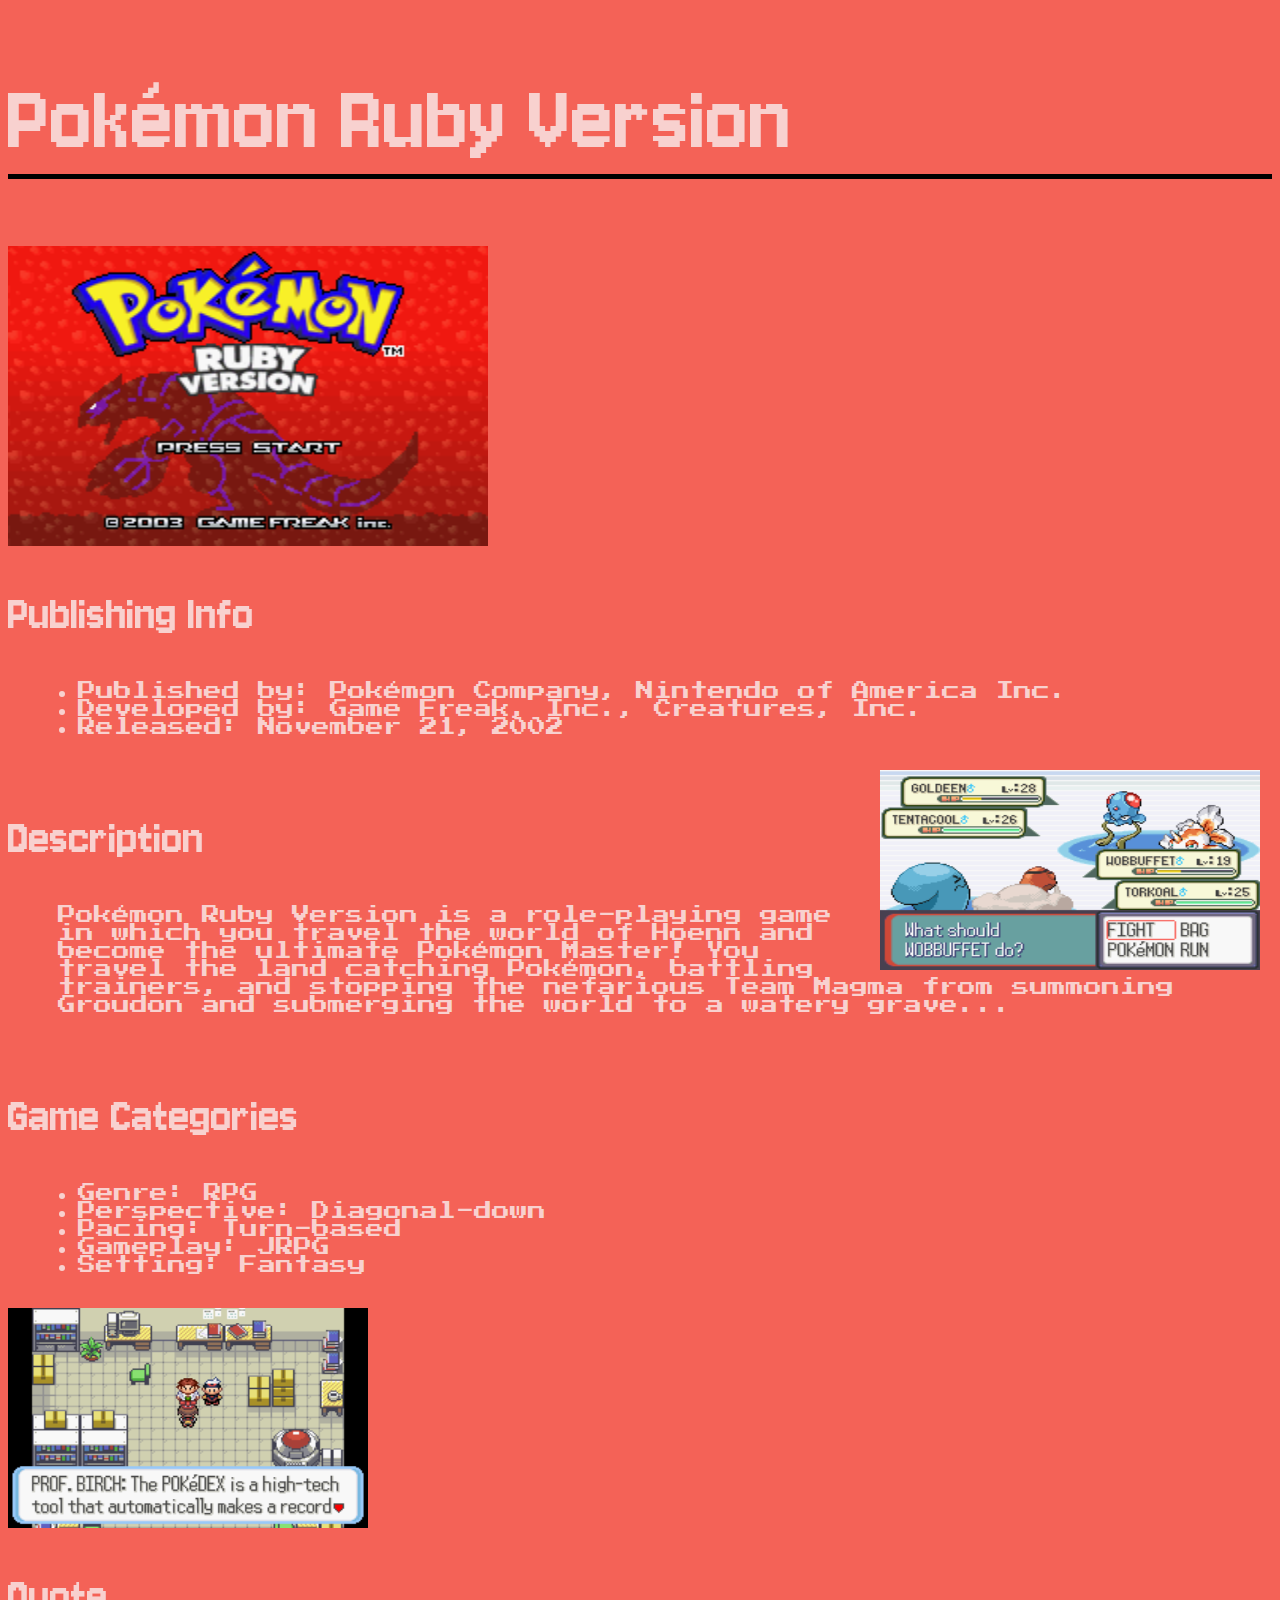
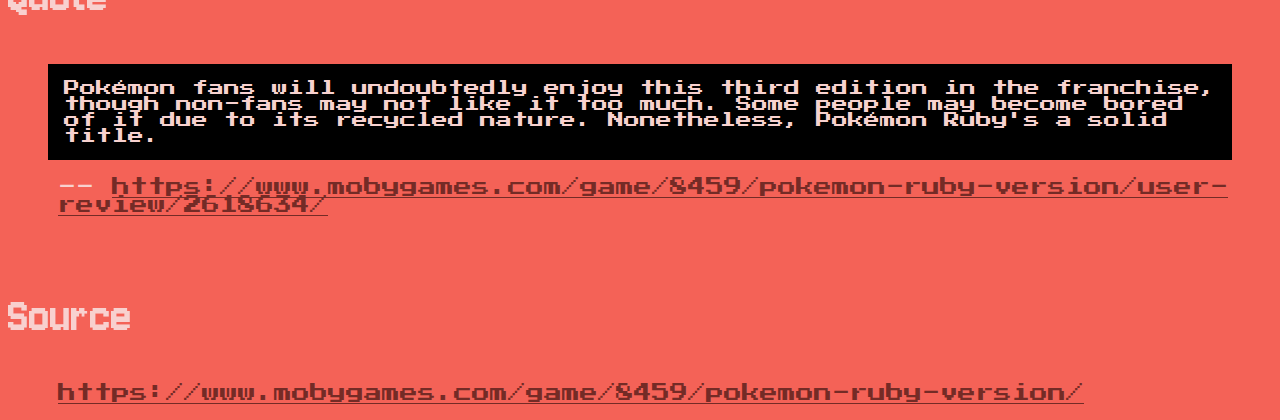
<file: basicGamePage/index.html>
<!DOCTYPE html>

<html lang="en">

    <head>
        <meta charset="utf-8">
        <title>Pokémon Ruby Version</title>

        <link rel="stylesheet" href="styles/basicPageStyle.css">

        <link rel="icon" type="image/png" href="favicon-32x32.png" sizes="32x32">
        <link rel="icon" type="image/png" href="favicon-16x16.png" sizes="16x16">

        <!-- "Pokemon" font -->
        <link href="https://fonts.googleapis.com/css2?family=Press+Start+2P&display=swap" rel="stylesheet">
        <!-- Generic Pixel font -->
        <link href="https://fonts.googleapis.com/css2?family=Jersey+10&display=swap" rel="stylesheet">
    </head>

    <body>
        <header>
        <h1>Pokémon Ruby Version</h1>

        <img src="images/pkmn_ruby_title.png" alt="The title screen to Pokémon Ruby Version" width="480" height="300">
        </header>
        
        <main>
        <h2>Publishing Info</h2>
        
        <ul>
            <li>Published by: Pokémon Company, Nintendo of America Inc.</li>
            <li>Developed by: Game Freak, Inc., Creatures, Inc.</li>
            <li>Released: November 21, 2002</li>
        </ul>
        
        <br>
        
        <img src="images/pkmn_dual_battle.png" alt="The battle screen of the game, featuring two pokémon battling two other pokémon" class="side" width="380" height="200">
        <h2>Description</h2>

        <p>Pokémon Ruby Version is a role-playing game in which you travel the world of Hoenn and become the ultimate Pokémon Master! You travel the land catching Pokémon, battling trainers, and stopping the nefarious Team Magma from summoning Groudon and submerging the world to a watery grave...</p>
        
        <br>

        <h2>Game Categories</h2>
        
        <ul>
            <li title="Role-playing Game">Genre: RPG</li>
            <li>Perspective: Diagonal-down</li>
            <li>Pacing: Turn-based</li>
            <li title="Japanese-style RPG">Gameplay: JRPG</li>
            <li>Setting: Fantasy</li>
        </ul>

        <br>
        <img src="images/pkmn_ruby_dex.png" alt="The player character speaking to Professor Birch about the pokedex" width="360" height="220">
        <br>
        
        <h2>Quote</h2>
        
        <blockquote><i>Pokémon fans will undoubtedly enjoy this third edition in the franchise, though non-fans may not like it too much. Some people may become bored of it due to its recycled nature. Nonetheless, Pokémon Ruby's a solid title.</i></blockquote>
        <p>-- <a href="https://www.mobygames.com/game/8459/pokemon-ruby-version/user-review/2618634/" target="_blank">https://www.mobygames.com/game/8459/pokemon-ruby-version/user-review/2618634/</a></p>
        
        </main>

        <br>

        <div>
            <footer id="uniqueValueOfChoosing">
            
            <h2>Source</h2>
        
            <p>
            <a href="https://www.mobygames.com/game/8459/pokemon-ruby-version/" target="_blank">https://www.mobygames.com/game/8459/pokemon-ruby-version/</a>
            </p>
        
            </footer>
        </div>
    </body>
</html>
</file>
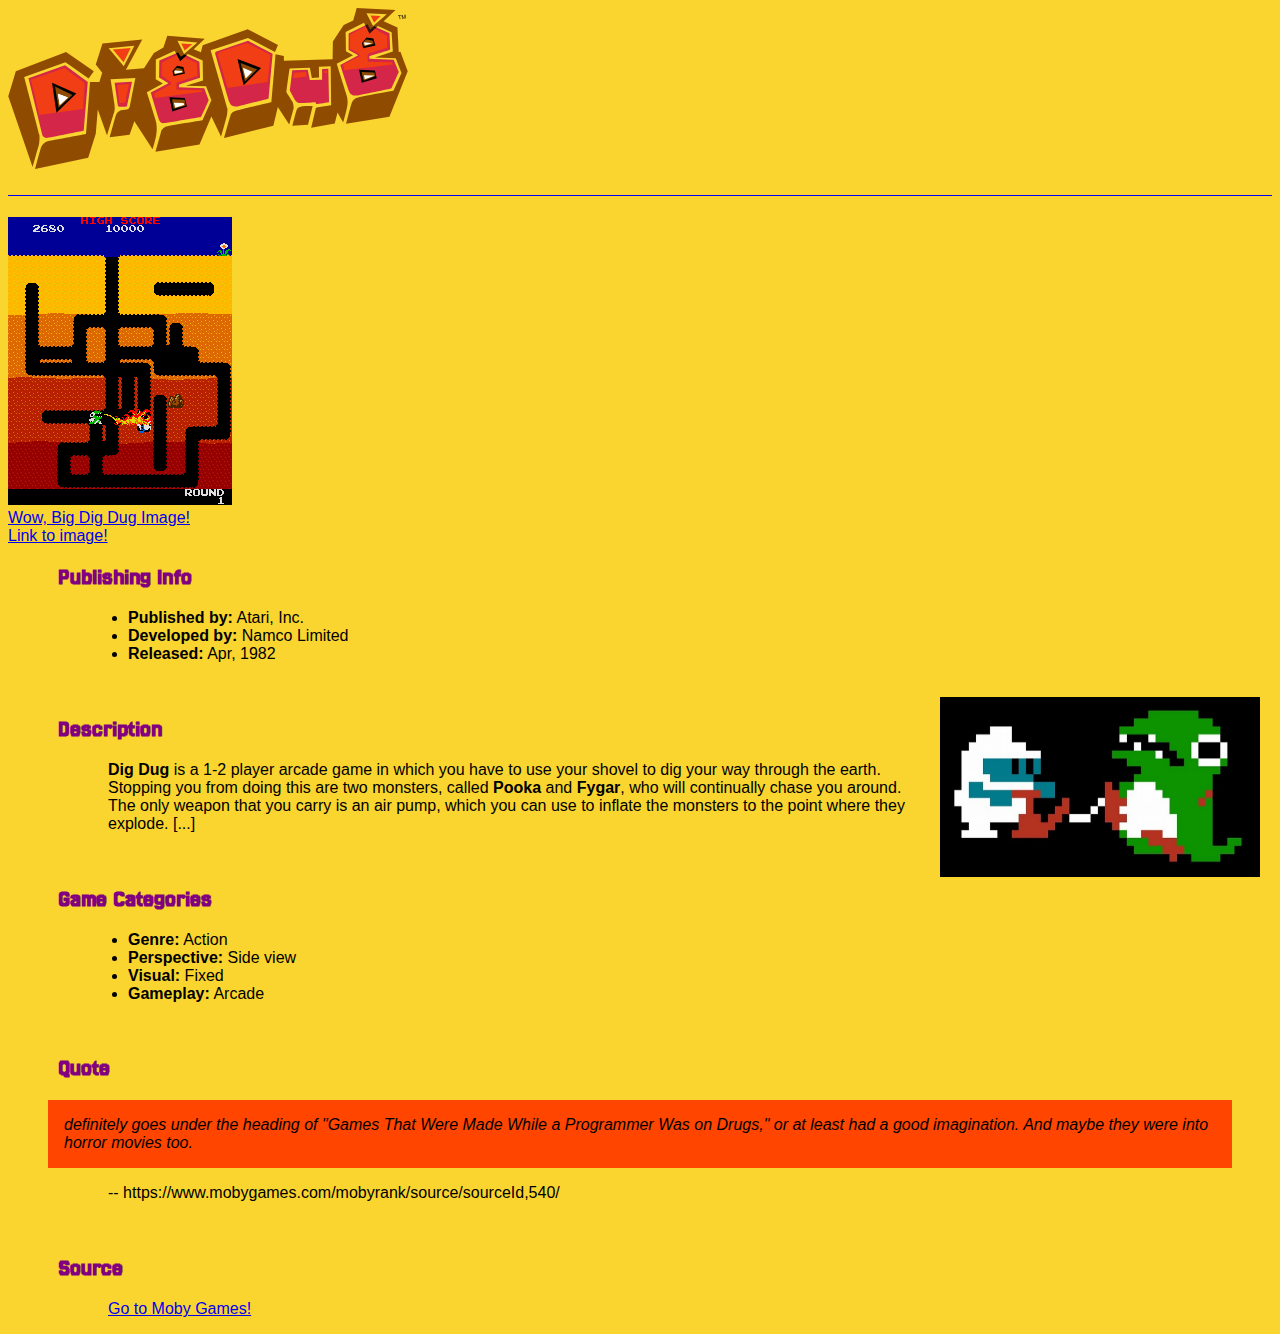
<file: game/index.html>
<!DOCTYPE html>

<html lang="en">

    <head>
        <meta charset="utf-8">
        <title>Dig Dug</title>

        <!-- Style moved to style sheet! -->
        <link rel="stylesheet" href="styles/myCssFile.css">

        <link rel="icon" type="image/png" href="favicon-32x32.png" sizes="32x32" />
        <link rel="icon" type="image/png" href="favicon-16x16.png" sizes="16x16" />

        <link href="https://fonts.googleapis.com/css2?family=Jersey+25&display=swap" rel="stylesheet">
    </head>

    <body>
        <header>
            <object data="images/dig-dug.svg" width="400"><img src="images/dig-dug.svg" alt="Dig Dug Logo"></object>
            <h1></h1>
            
            <!-- 
            Keeping previous header in comments

            <img src="images/dig-dug.png" alt="Dig Dug Logo" width="400" height="100">
            <h1>Dig Dug</h1>
            -->

            <img src="images/dig-dug-burnt.png" alt="Gameplay screenshot from Dig Dug">
        </header>
        
        <main>
            <a href="pic1.html">Wow, Big Dig Dug Image!</a>
            <br>
            <a href="images/fygar_inflate.jpg">Link to image!</a>

            <h2>Publishing Info</h2>

            <ul>
                <li><b>Published by:</b> Atari, Inc.</li>
                <li title="Nakamura Manufacturing Company"><b>Developed by:</b> Namco Limited</li>
                <li><b>Released:</b> Apr, 1982</li>
            </ul>
        
            <br>
            <img src="images/fygar_inflate.jpg" class="side" width="320" height="180">
            <h2>Description</h2>
        
            

            <p><b>Dig Dug</b> is a 1-2 player arcade game in which you have to use your shovel to dig your way through the earth. Stopping you from doing this are two monsters, called <b>Pooka</b> and <b>Fygar</b>, who will continually chase you around. The only weapon that you carry is an air pump, which you can use to inflate the monsters to the point where they explode. [...]</p>
        
            <br>

            <h2>Game Categories</h2>

            <ul>
                <li><b>Genre:</b> Action</li>
                <li><b>Perspective:</b> Side view</li>
                <li><b>Visual:</b> Fixed</li>
                <li><b>Gameplay:</b> Arcade</li>
            </ul>
        
            <br>
        
            <h2>Quote</h2>
        
            <blockquote><i>definitely goes under the heading of "Games That Were Made While a Programmer Was on Drugs," or at least had a good imagination. And maybe they were into horror movies too.</i></blockquote>
            <p>-- https://www.mobygames.com/mobyrank/source/sourceId,540/</p>
        
        </main>

        <br>

        <div>
            <footer id="uniqueValueOfChoosing">
                <h2>Source</h2>
                <p><a href="https://www.mobygames.com/game/arcade/dig-dug" target="_blank">Go to Moby Games!</a></p>
            </footer>
        </div>
    </body>
</html>
</file>
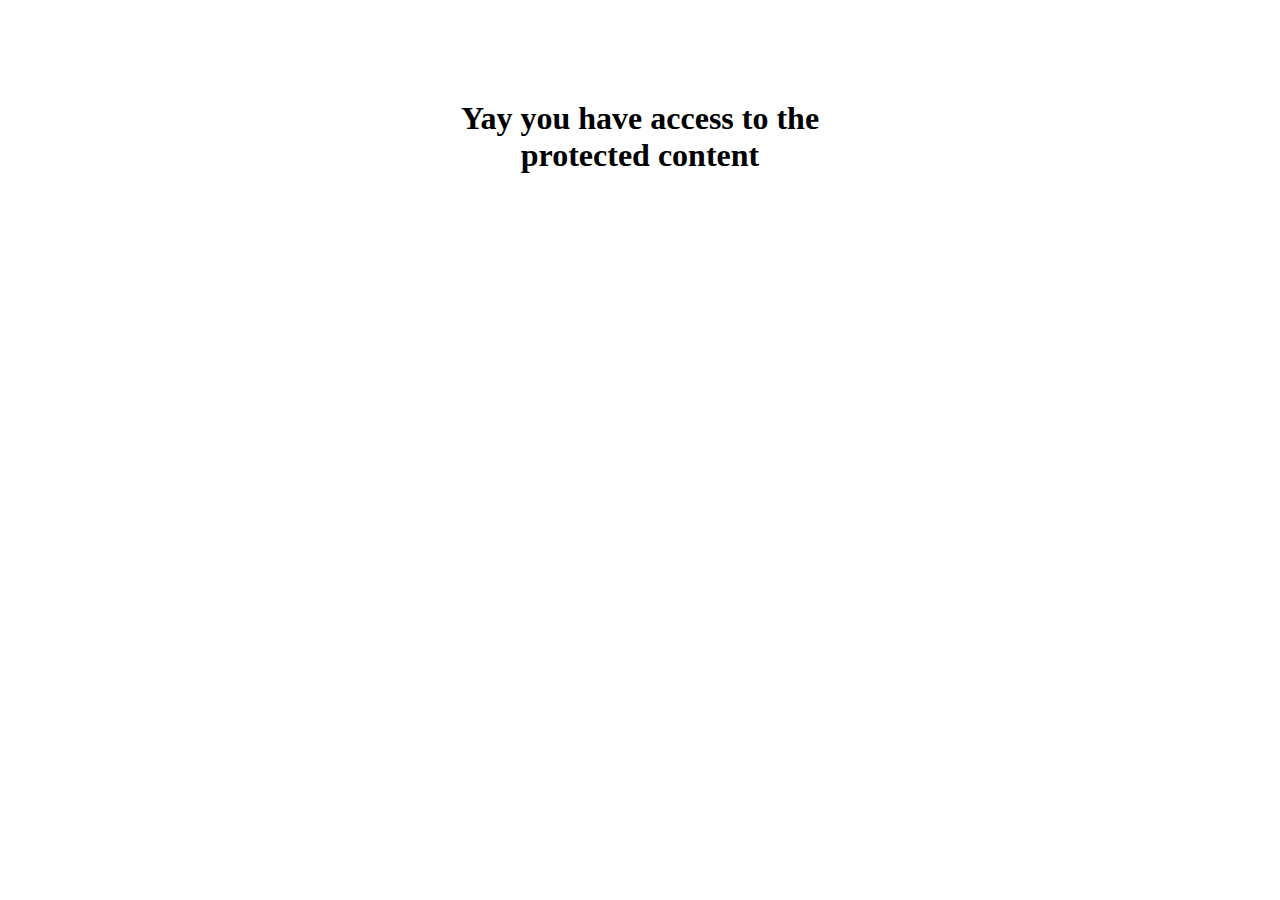
<file: auth/myPage.html>
<!DOCTYPE html>
<html lang="en">
<head>
    <meta charset="utf-8">
    <title>Protected Page</title>
    <style>
        #main {
            width: 30%;
            margin: 0 auto;
            margin-top: 100px;
            text-align: center;
        }  
    </style>
</head>
<body>
    <section id="main">
        <h1>Yay you have access to the protected content</h1>
    </section>
</body>
</html>
</file>
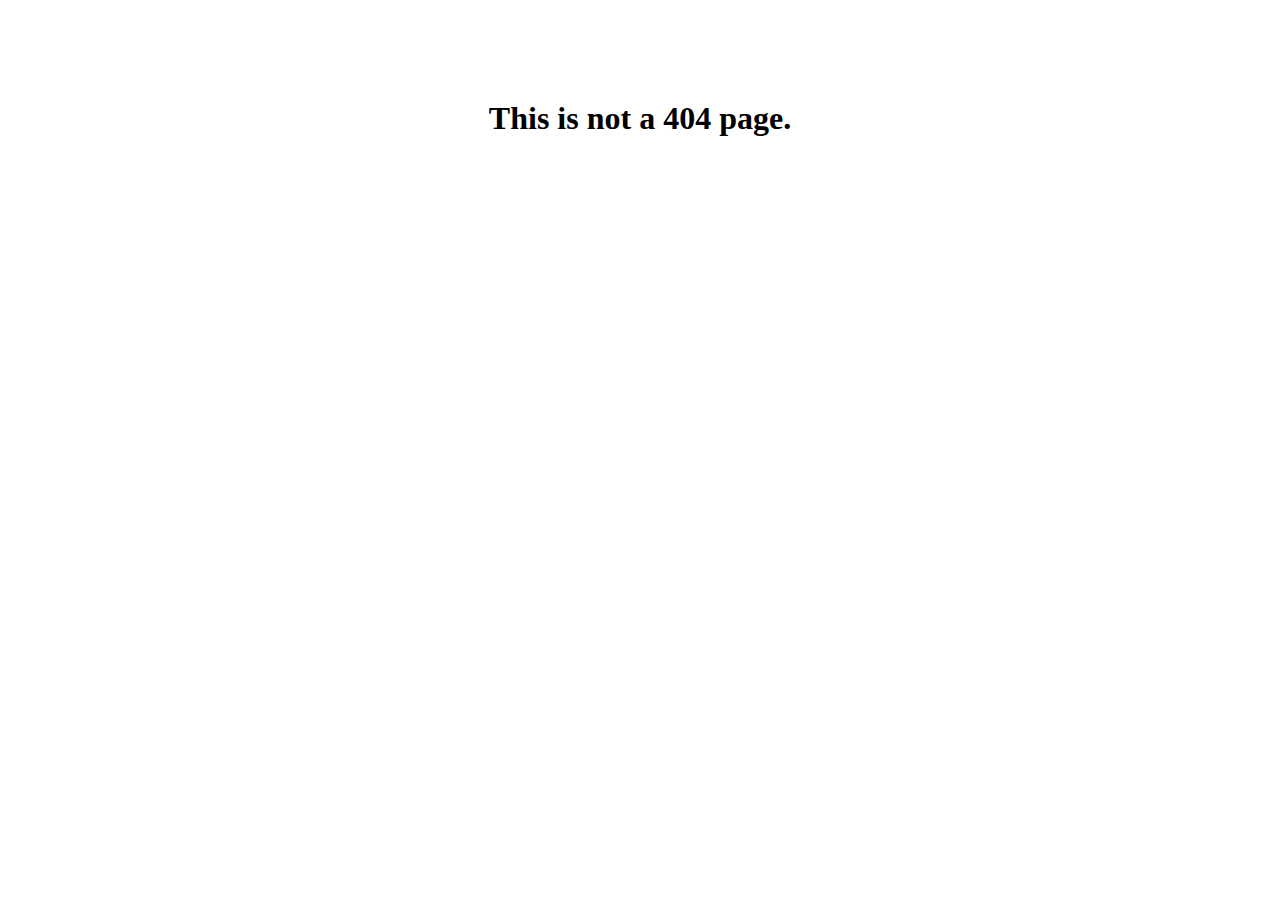
<file: error/noterror.html>
<!DOCTYPE html>
<html lang="en">
<head>
    <meta charset="utf-8">
    <title>Page Found</title>
    <style>
        #main {
            width: 30%;
            margin: 0 auto;
            margin-top: 100px;
            text-align: center;
        }
        
    </style>
</head>
<body>
    <section id="main">
        <h1>This is not a 404 page.</h1>
    </section>
</body>
</html>
</file>
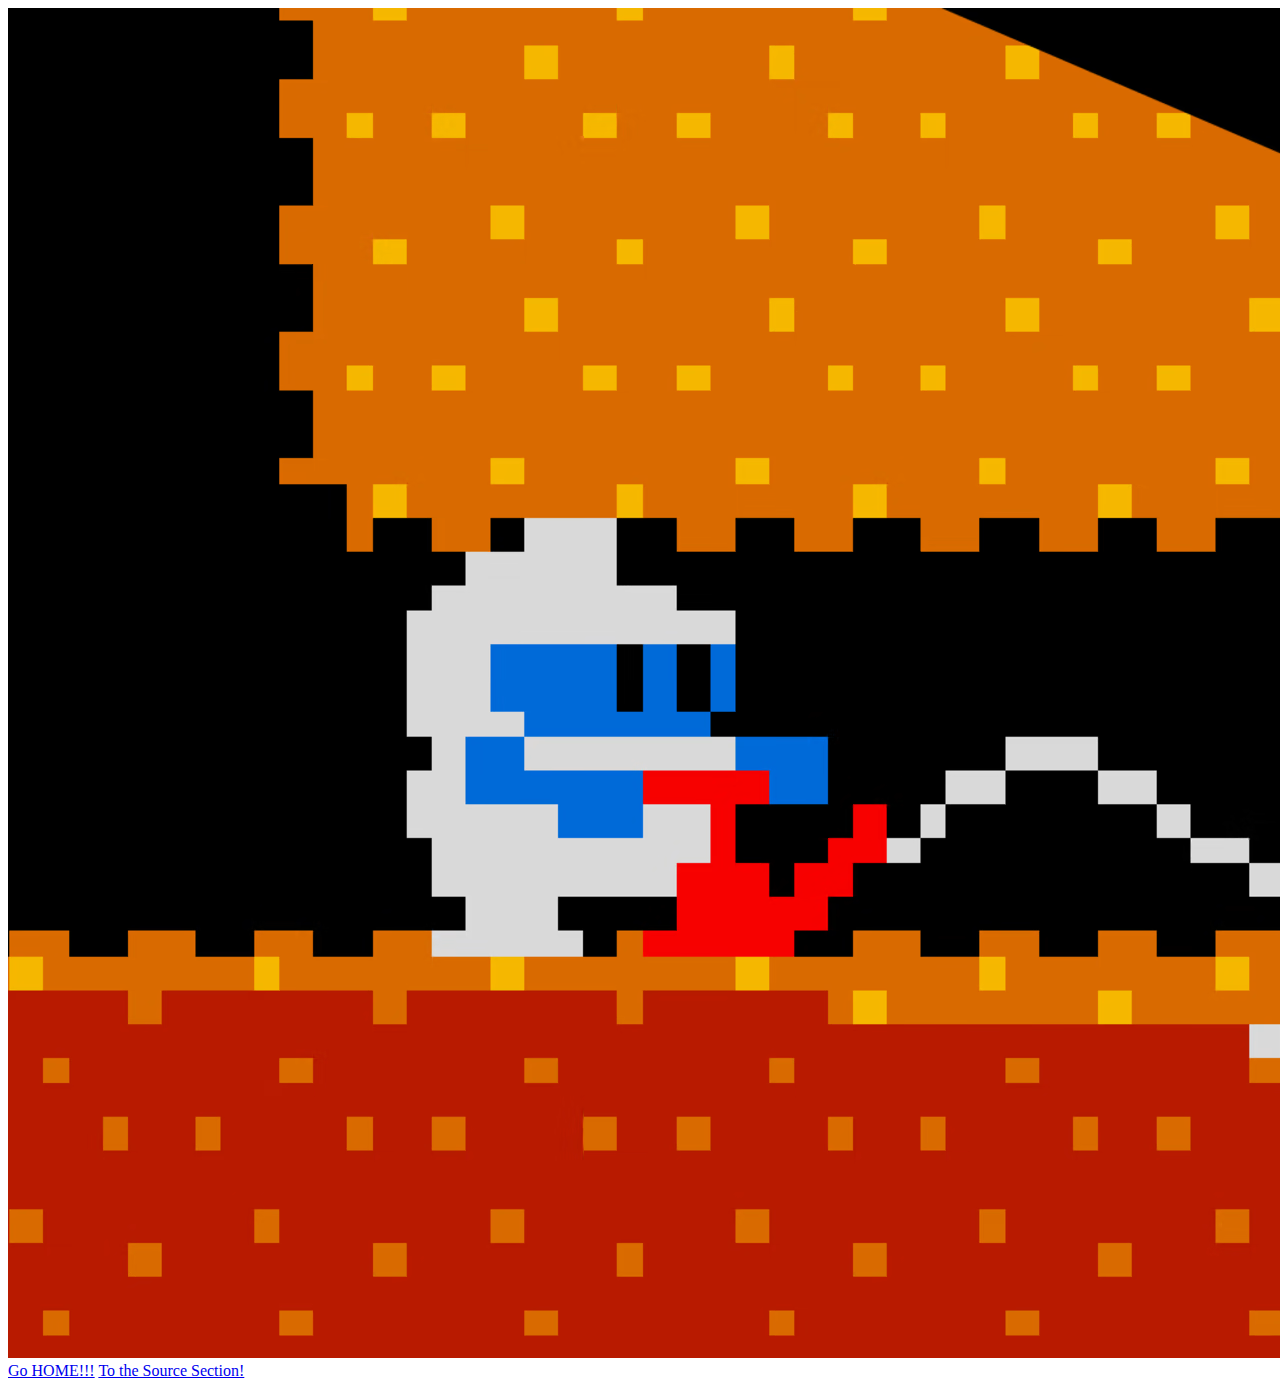
<file: game/pic1.html>
<!DOCTYPE html>
<html lang="en">
<head>
    <meta charset="UTF-8">
    <meta name="viewport" content="width=device-width, initial-scale=1.0">
    <title>Document</title>
</head>
<body>

    <header></header>

    <main>
        <img src="images/hero.avif" alt="Zoomed in Gameplay of Dig Dug from Arcade Archives">
        <a href="index.html">Go HOME!!!</a>
        <a href="index.html#uniqueValueOfChoosing">To the Source Section!</a>
    </main>

    <footer></footer>
    
</body>
</html>
</file>
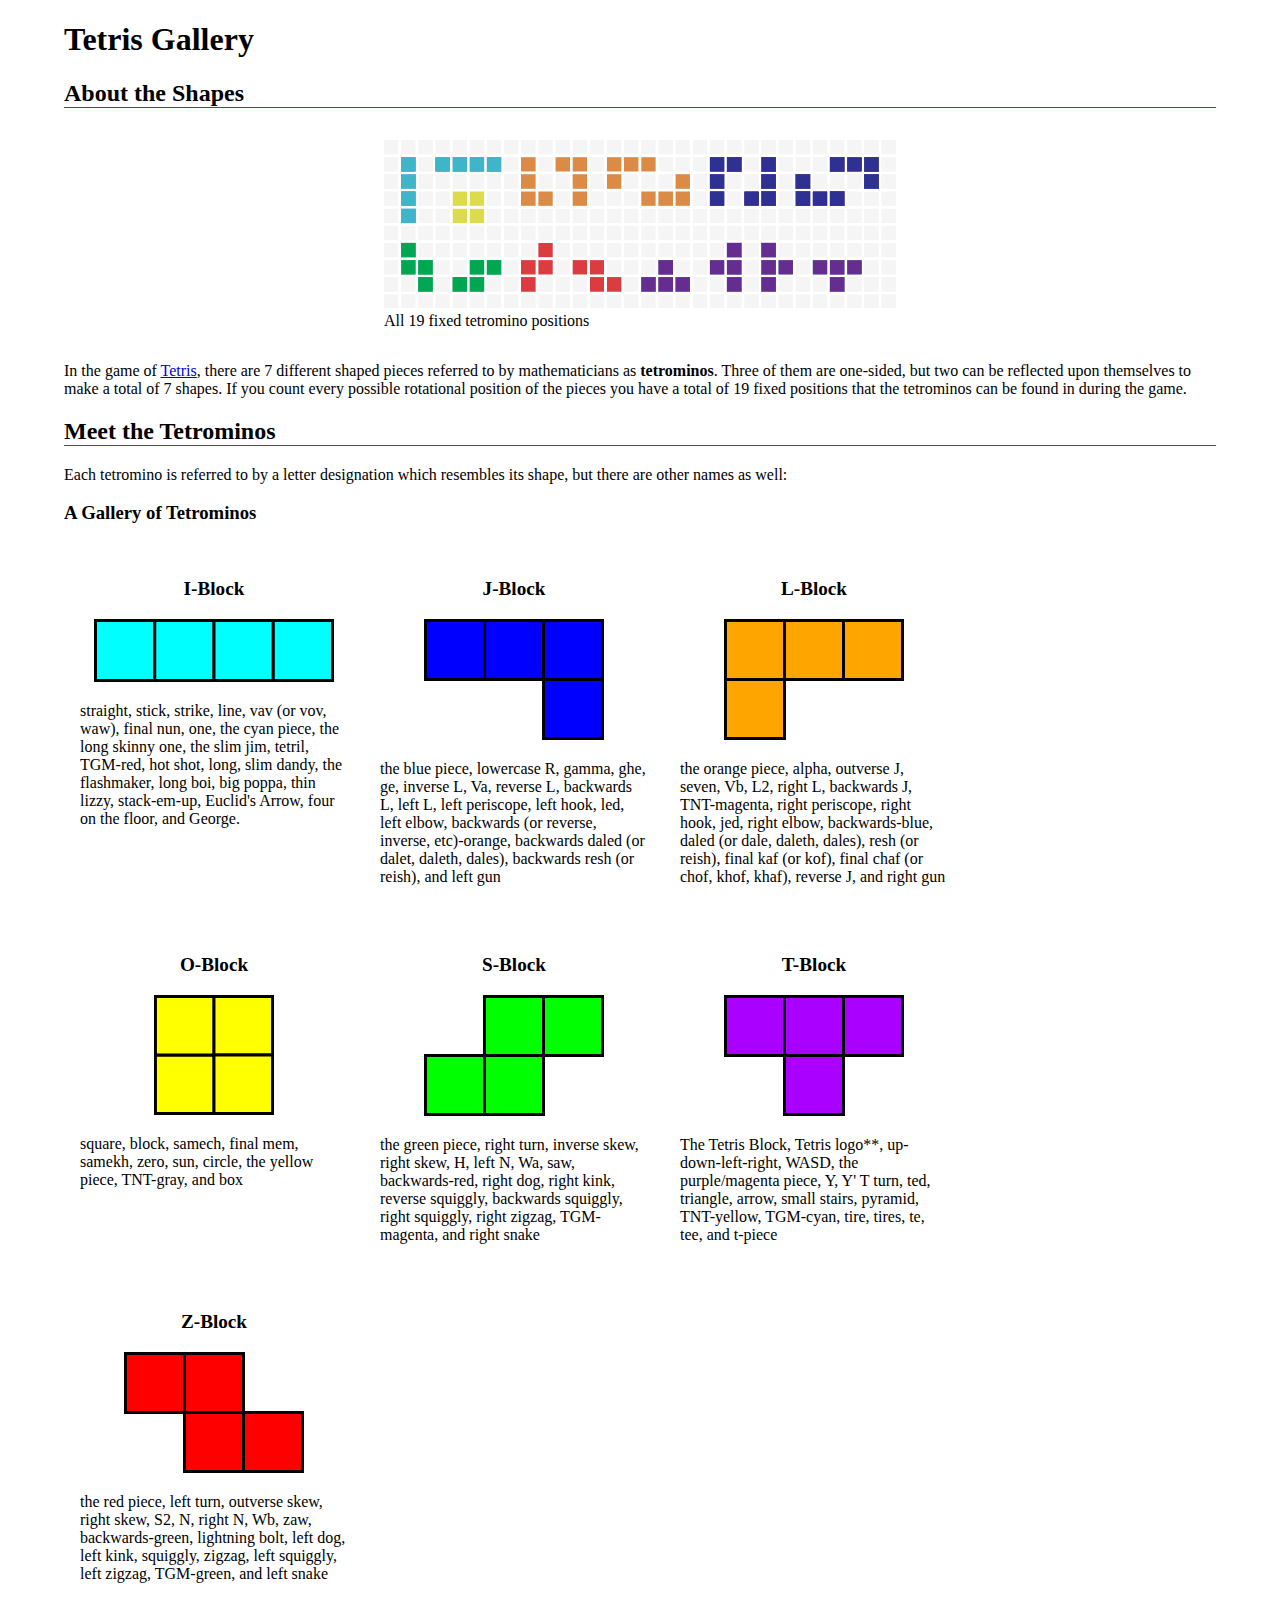
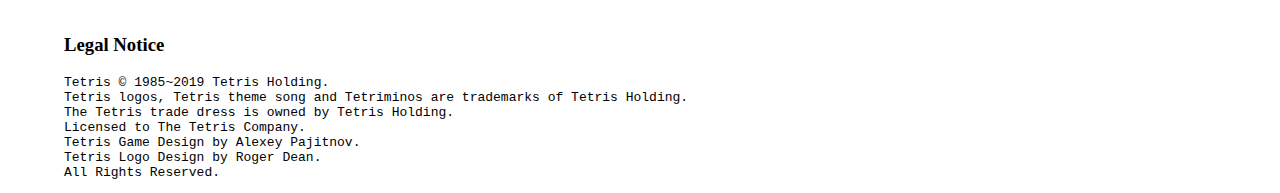
<file: tetris/tetris.html>
<!DOCTYPE html>

<!-- Make no changes to this file. -->

<html lang="en">

<head>
    <meta charset="UTF-8">
    <meta name="viewport" content="width=device-width, initial-scale=1.0">
    <meta http-equiv="X-UA-Compatible" content="ie=edge">
    <title>Tetris Gallery</title>
    <link rel="stylesheet" href="css/styles.css">
</head>

<body>
    <header>
        <h1>Tetris Gallery</h1>
    </header>
    <main>
        <h2>About the Shapes</h2>
        <figure><img src="images/all19.png" alt="Diagram of all 19 fixed tetromino positions">
            <figcaption>All 19 fixed tetromino positions</figcaption>
        </figure>
        <p>In the game of <a href="https://tetris.com/">Tetris</a>, there are 7 different shaped pieces referred to by
            mathematicians as <b>tetrominos</b>. Three of them
            are one-sided, but two can be reflected upon themselves to make a total of 7 shapes. If you count every
            possible
            rotational position of the pieces you have a total of 19 fixed positions that the tetrominos can be found in
            during the game.</p>

        <h2>Meet the Tetrominos</h2>
        <p>Each tetromino is referred to by a letter designation which resembles its shape, but there are other names as
            well:</p>
        <h3>A Gallery of Tetrominos</h3>
        <section id="tetlist">    
            <div class="tet long">
                <span class="name">I-Block</span><img src="images/Tetris_I.svg" alt="I-Block">
                <div class="aliases">straight, stick, strike, line, vav (or vov, waw), final nun, one, the cyan piece,
                    the long skinny one, the slim jim, tetril, TGM-red, hot shot, long, slim dandy, the flashmaker, long
                    boi, big poppa, thin lizzy, stack-em-up, Euclid's Arrow, four on the floor, and George.</div>
            </div>
            <div class="tet">
                <span class="name">J-Block</span><img src="images/Tetris_J.svg" alt="J-Block">
                <div class="aliases">the blue piece, lowercase R, gamma, ghe, ge, inverse L, Va, reverse L, backwards L,
                    left L, left periscope, left hook, led, left elbow, backwards (or reverse, inverse, etc)-orange,
                    backwards daled (or dalet, daleth, dales), backwards resh (or reish), and left gun</div>
            </div>
            <div class="tet">
                <span class="name">L-Block</span><img src="images/Tetris_L.svg" alt="L-Block">
                <div class="aliases">the orange piece, alpha, outverse J, seven, Vb, L2, right L, backwards J,
                    TNT-magenta, right periscope, right hook, jed, right elbow, backwards-blue, daled (or dale, daleth,
                    dales), resh (or reish), final kaf (or kof), final chaf (or chof, khof, khaf), reverse J, and right
                    gun</div>
            </div>
            <div class="tet square">
                <span class="name">O-Block</span><img src="images/Tetris_O.svg" alt="O-Block">
                <div class="aliases">square, block, samech, final mem, samekh, zero, sun, circle, the yellow piece,
                    TNT-gray, and box</div>
            </div>
            <div class="tet">
                <span class="name">S-Block</span><img src="images/Tetris_S.svg" alt="S-Block">
                <div class="aliases">the green piece, right turn, inverse skew, right skew, H, left N, Wa, saw,
                    backwards-red, right dog, right kink, reverse squiggly, backwards squiggly, right squiggly, right
                    zigzag, TGM-magenta, and right snake</div>
            </div>
            <div class="tet">
                <span class="name">T-Block</span><img src="images/Tetris_T.svg" alt="T-Block">
                <div class="aliases">The Tetris Block, Tetris logo**, up-down-left-right, WASD, the purple/magenta
                    piece, Y, Y' T turn, ted, triangle, arrow, small stairs, pyramid, TNT-yellow, TGM-cyan, tire, tires,
                    te, tee, and t-piece</div>
            </div>
            <div class="tet">
                <span class="name">Z-Block</span><img src="images/Tetris_Z.svg" alt="Z-Block">
                <div class="aliases">the red piece, left turn, outverse skew, right skew, S2, N, right N, Wb, zaw,
                    backwards-green, lightning bolt, left dog, left kink, squiggly, zigzag, left squiggly, left zigzag,
                    TGM-green, and left snake</div>
            </div>
        </section>
    </main>
    <footer>
        <h3>Legal Notice</h3>
        <pre>Tetris © 1985~2019 Tetris Holding.
Tetris logos, Tetris theme song and Tetriminos are trademarks of Tetris Holding.
The Tetris trade dress is owned by Tetris Holding.
Licensed to The Tetris Company.
Tetris Game Design by Alexey Pajitnov.
Tetris Logo Design by Roger Dean.
All Rights Reserved.</pre>
    </footer>
</body>

</html>
</file>
<file: basicGamePage/styles/basicPageStyle.css>
html * {
    font-family: "Press Start 2P", sans-serif;
    color:#F8D1CF;
    font-style: normal;
  }

body {
    background-color:#F46257;
}

h1 {
    font-weight: 400;
    font-family: "Jersey 10", sans-serif;
    font-size: 100px;
    border-bottom: 5px solid black;
}

h2 {
    font-weight: 400;
    font-family: "Jersey 10", sans-serif;
    font-size: 50px;
}

p {
    font-size: large;
    margin-left: 50px;
}

ul {
    font-size: large;
    margin-left: 30px;
}

blockquote {
    background-color: black;
    padding: 1rem;
}


img.side {
    float:right; 
    margin: 0 12px;
}

a {
    color:#742B26;
}
</file>
<file: game/styles/myCssFile.css>
body {
    background-color:#fad52f;
}



h1 { 
    color:red;
    font-family: sans-serif;
    border-bottom: 1px solid blue;
    }

blockquote { 
    background-color: orangered;
    padding: 1rem;
}



h2 {
    color:purple;
    margin-left: 50px;
}

p {
    margin-left: 100px;
}

ul {
    margin-left: 80px;
}



img.side {
    float:right; 
    margin: 0 12px;
}



html * {
    font-family: Arial, sans-serif;
    /* border: 1px solid gray; */
  }

h1, h2 {
    font-family: "Jersey 25", sans-serif;
}
</file>
<file: tetris/css/styles.css>
/* Do everything in this file */



/* Subheadings */

h2 {
    border-bottom: 1px solid red;
    clear: right;
}

/* Diagram */

figure {
    width: 40vw;
    margin: 2em;
    max-width: 650px;
    
    margin-right: auto;
    margin-left: auto;
}

figure img {
    width: 100%;
}

/* Tetriminos */

#tetlist{
    display: flex;
    flex-flow: row wrap;
    
}

.tet, .tet.long, .tet.square {
    float: left;
    margin-top: 1rem;
    margin-bottom: 1rem;

    flex: 0 1 300px;
    /* border: 1px solid black; */

    display: block;
    text-align: center;
}

.tet img {
    width: 60%;
}

.tet.long img {
    width: 80%;
}

.tet.square img {
    width: 40%;
}

.aliases {
    text-align: left;
    margin: 1em;
}

.name {
    display: block;
    margin: 1em;
    font-size: larger;
    font-weight: bold;
}

/* Footer */

footer {
    clear: left;
    
    /* 
    
    -- Relative Position -- 
    position: relative;
    bottom: 500px;

    -- Absolute Position --
    position: absolute;
    top: 0px;

    -- Fixed Position --
    position: fixed;
    top: 10px;
    right: 10px;

    -- Below other elements --
    z-index: -5;

    */
}

header, main, footer {
    width: 90vw;
    margin-left: auto;
    margin-right: auto;
}
</file>
